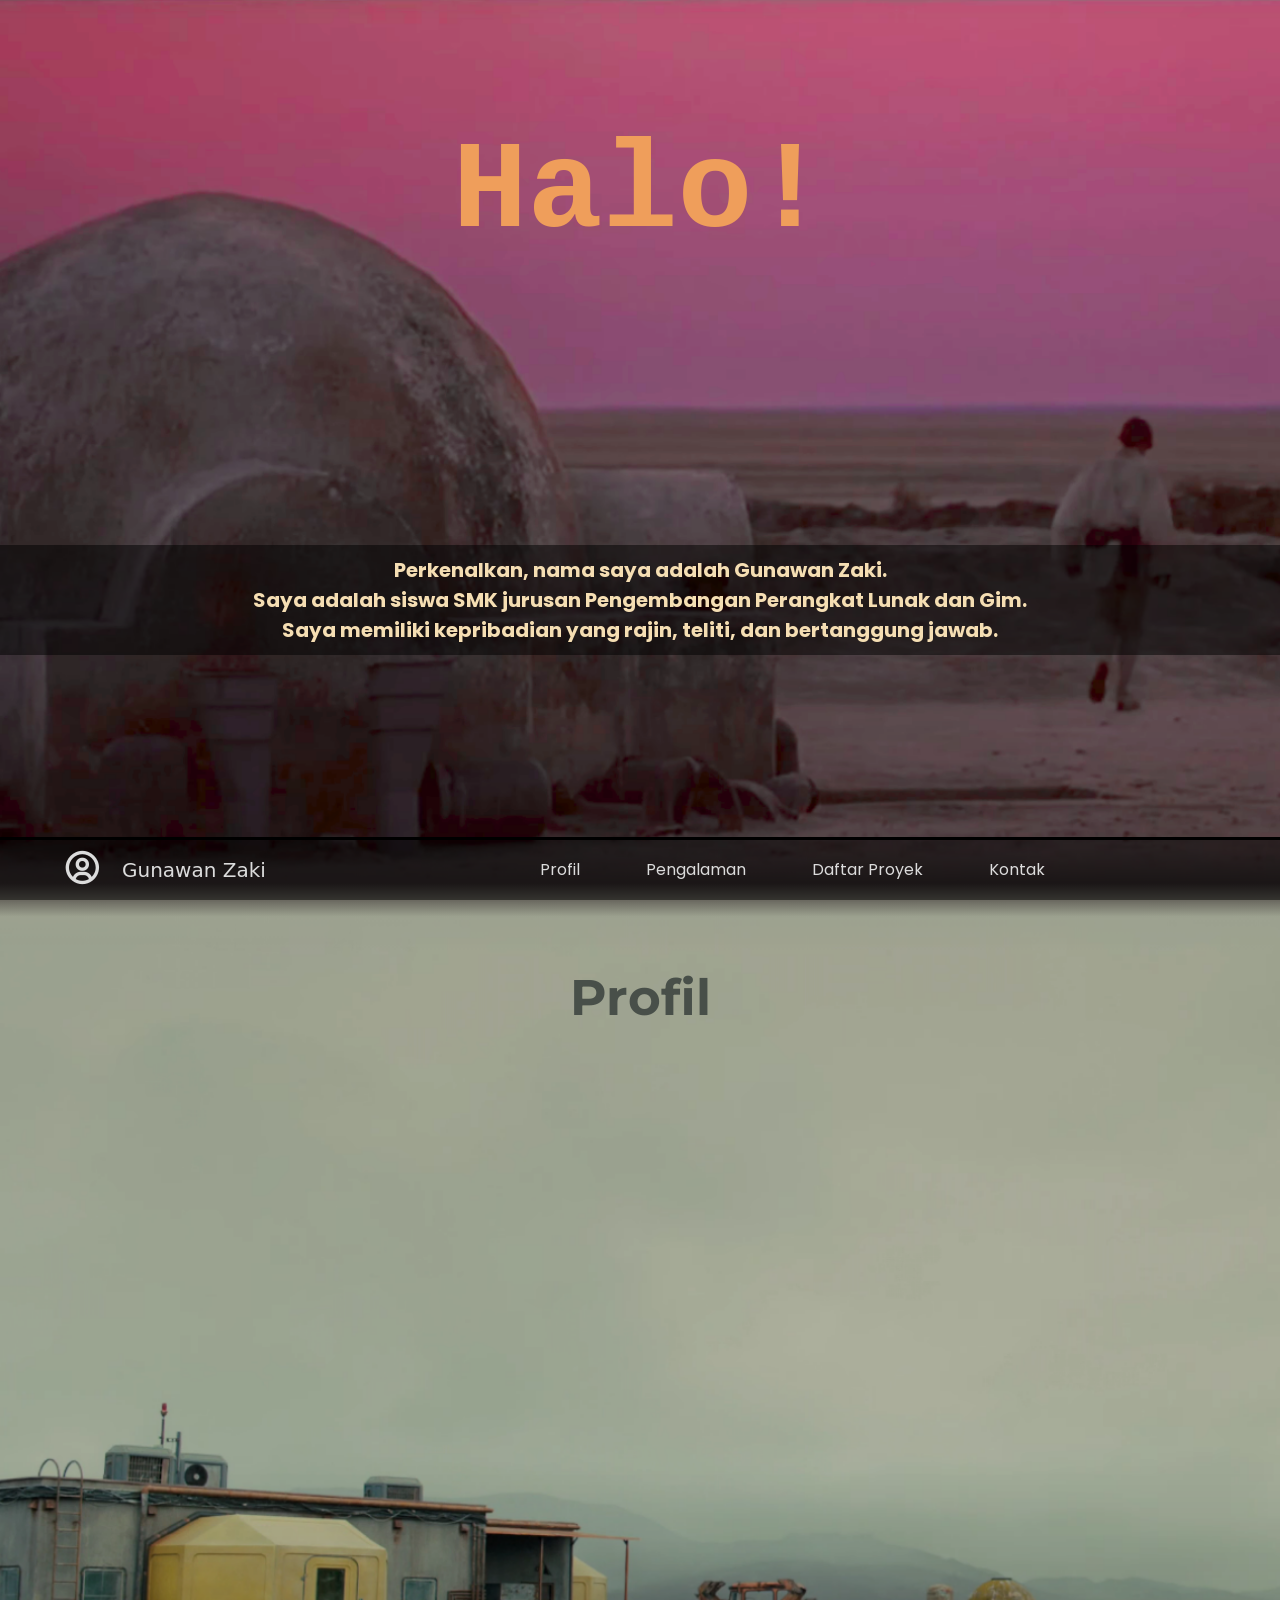
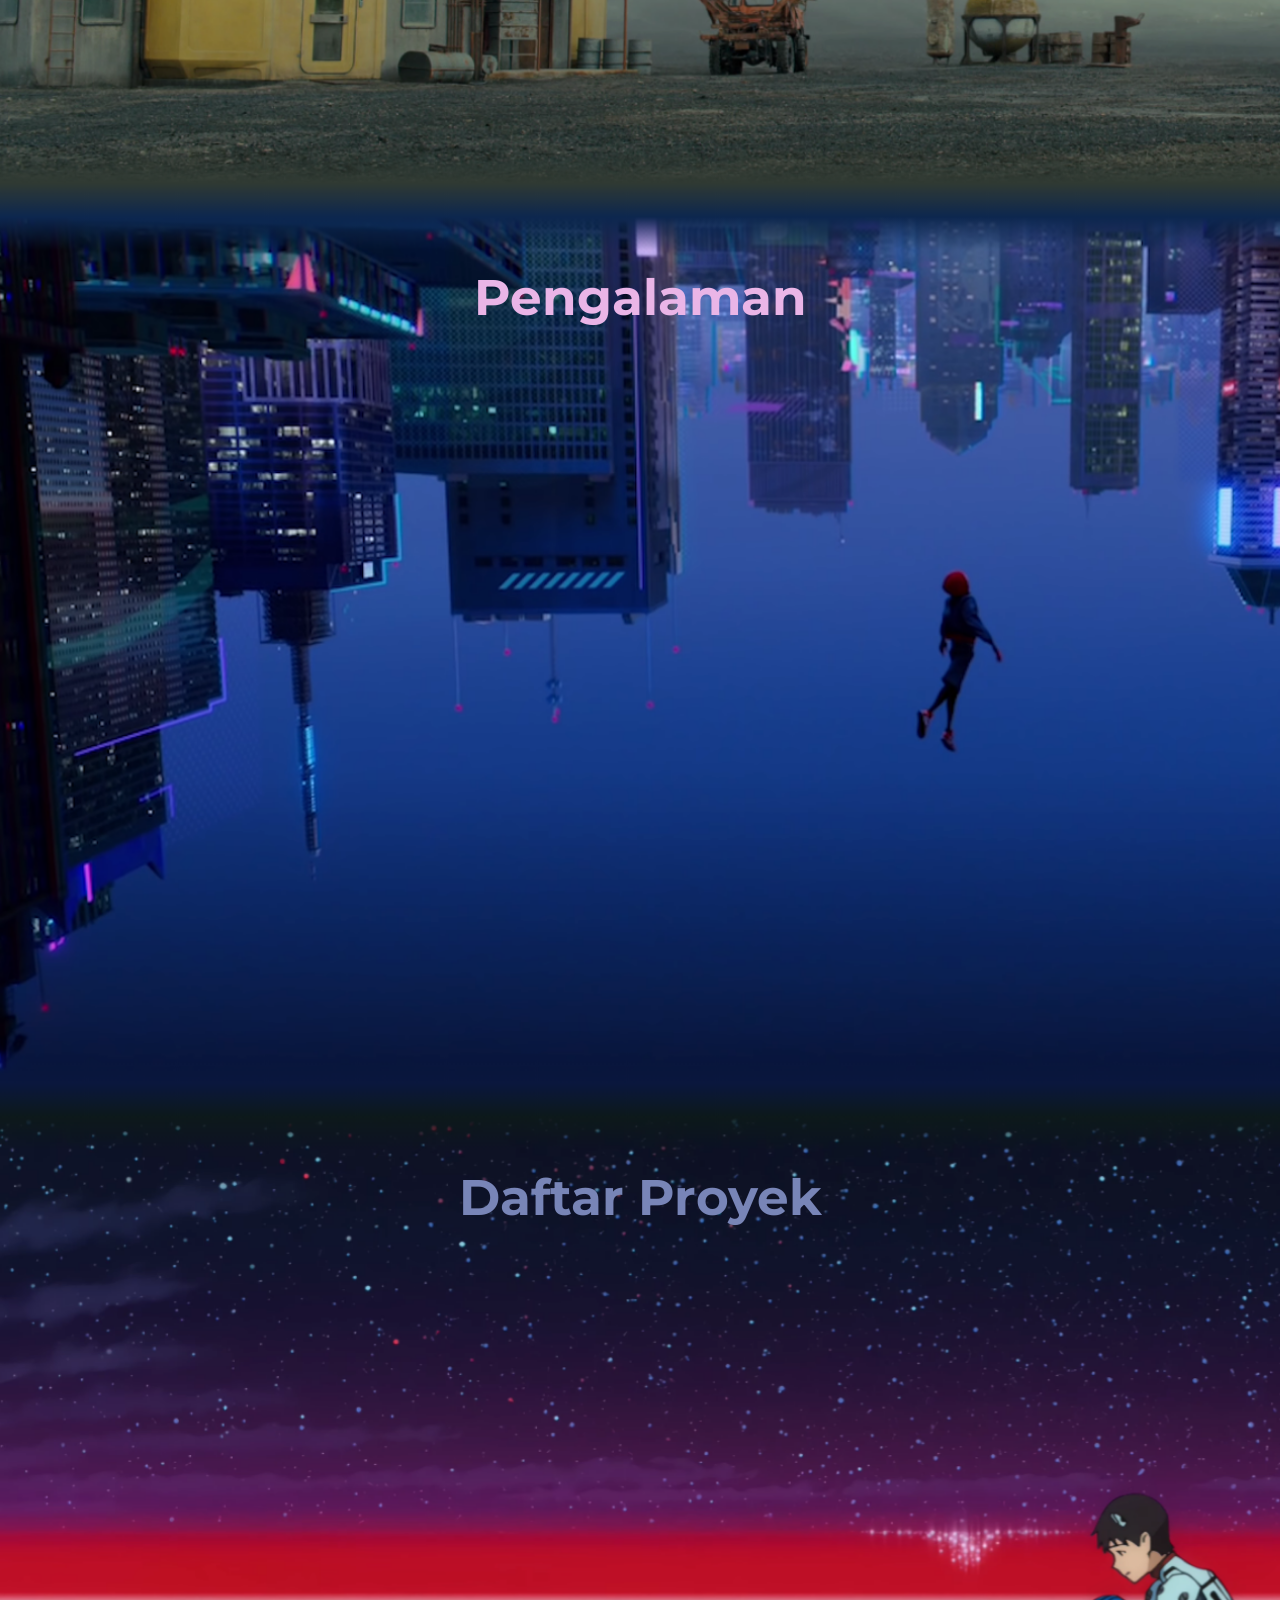
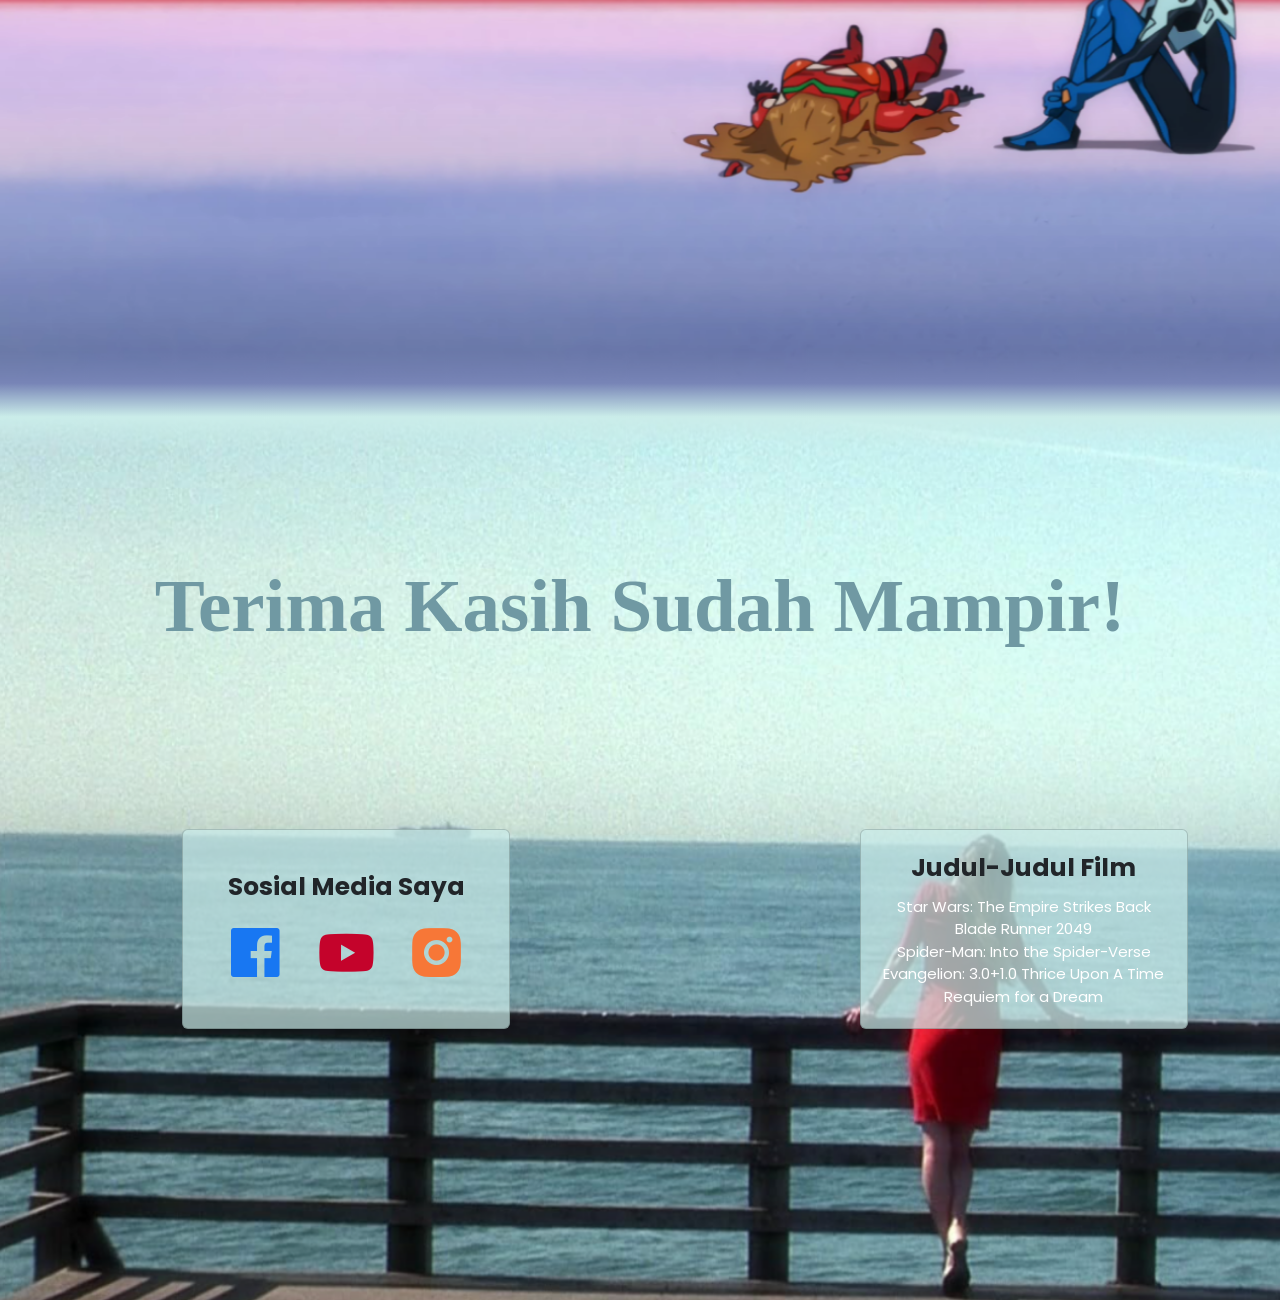
<file: index.html>
<!DOCTYPE html>
<html lang="en">
<head>
    <meta charset="UTF-8">
    <meta name="viewport" content="width=device-width, initial-scale=1.0">
    <title>Portofolioku</title>
    <link rel="stylesheet" href="style.css">
    <link href="https://fonts.googleapis.com/css2?family=Poppins:wght@400;500;600&display=swap" rel="stylesheet">
    <link href="https://fonts.googleapis.com/css2?family=Roboto:wght@400;700&display=swap" rel="stylesheet">
    <link href="https://fonts.googleapis.com/css2?family=Montserrat:wght@400;700&display=swap" rel="stylesheet">
    <link href='https://unpkg.com/boxicons@2.1.1/css/boxicons.min.css' rel='stylesheet'>
    <link href="https://cdn.jsdelivr.net/npm/bootstrap@5.3.2/dist/css/bootstrap.min.css" rel="stylesheet" integrity="sha384-T3c6CoIi6uLrA9TneNEoa7RxnatzjcDSCmG1MXxSR1GAsXEV/Dwwykc2MPK8M2HN" crossorigin="anonymous">
    <script>
        const fonts = ["Poppins", "Times New Roman", "Arial", "Consolas", "Sans Serif","Lucida Sans","Tahoma", "Alice","Courier New","Verdana","Gill Sans","Lucida Sans","Roboto","Montserrat"];
        let currentIndex = 0;
        function changeFontHalo() {
            const halo = document.getElementById("halo");
            halo.style.fontFamily = fonts[currentIndex];
            currentIndex = (currentIndex + 1) % fonts.length;
        }
        setInterval(changeFontHalo, 300);
        function changeFontJob() {
            const halo = document.getElementById("job");
            halo.style.fontFamily = fonts[currentIndex];
            currentIndex = (currentIndex + 1) % fonts.length;
        }
        setInterval(changeFontJob, 300);
        function changeFontTKSM() {
            const halo = document.getElementById("tksm");
            halo.style.fontFamily = fonts[currentIndex];
            currentIndex = (currentIndex + 1) % fonts.length;
        }
        setInterval(changeFontTKSM, 300);
    </script>
</head>
<body>
    <nav class="navbar navbar-expand-lg fixed-bottom">
        <div class="container-fluid">
            <a href="#utama" class="nav-bx">
                <i class="bx bx-user-circle"></i>
                <a class="navbar-brand mb-0 h1" href="#utama">Gunawan Zaki</a>
            </a>
            <div class="collapse navbar-collapse" id="navbarNavAltMarkup">
                <div class="navbar-nav">
                    <a class="nav-link" href="#profil">Profil</a>
                    <a class="nav-link" href="#pengalaman">Pengalaman</a>
                    <a class="nav-link" href="#daftarproyek">Daftar Proyek</a>
                    <a class="nav-link" href="#kontak">Kontak</a>
                </div>
            </div>
        </div>
    </nav>
    <section id="utama" class="utama">
        <div class="halo">
            <p class="halo-teks" id="halo">Halo!</p>
        </div>
        <div class="desk">
            <p class="desk-teks">Perkenalkan, nama saya adalah Gunawan Zaki. <br>Saya adalah siswa SMK jurusan Pengembangan Perangkat Lunak dan Gim. <br>Saya memiliki kepribadian yang rajin, teliti, dan bertanggung jawab.</p>
        </div>
    </section>
    <section id="profil" class="profil">
        <div class="judul">
            <p class="judul-teks">Profil</p>
        </div>
    </section>
    <section id="pengalaman" class="pengalaman">
        <div class="judul">
            <p class="judul-teks">Pengalaman</p>
        </div>
    </section>
    <section id="daftarproyek" class="daftarproyek">
        <div class="judul">
            <p class="judul-teks">Daftar Proyek</p>
        </div>
    </section>
    <section id="kontak" class="kontak">
        <div class="tksm">
            <p class="tksm-teks" id="tksm">Terima Kasih Sudah Mampir!</p>
        </div>
        <div class="container">
            <div class="row">
                <div class="col sosmed">
                    <div class="card card-kontak" style="width: 20.5rem; height: 200px;">
                        <div class="card-body text-center">
                        <h5 class="card-title mt-3 sms">Sosial Media Saya</h5>
                        <a href="https://www.facebook.com" target="_blank">
                            <i class='bx bxl-facebook-square'></i>
                        </a>
                        <a href="https://www.youtube.com/" target="_blank">
                            <i class='bx bxl-youtube'></i>
                        </a>
                        <a href="https://www.instagram.com/" target="_blank">
                            <i class='bx bxl-instagram-alt'></i>
                        </a>
                        </div>
                    </div>
                </div>
                <div class="col film">
                    <div class="card card-kontak film" style="width: 20.5rem; height: 200px;">
                        <div class="card-body text-center">
                            <h5 class="card-title jjf">Judul-Judul Film</h5>
                            <div class="daftarfilm">
                                <a href="https://en.wikipedia.org/wiki/The_Empire_Strikes_Back" target="_blank">
                                    Star Wars: The Empire Strikes Back <br>
                                </a>
                                <a href="https://en.wikipedia.org/wiki/Blade_Runner_2049" target="_blank">
                                    Blade Runner 2049 <br>
                                </a>
                                <a href="https://en.wikipedia.org/wiki/Spider-Man:_Into_the_Spider-Verse" target="_blank">
                                    Spider-Man: Into the Spider-Verse <br>
                                </a>
                                <a href="https://en.wikipedia.org/wiki/Evangelion:_3.0%2B1.0_Thrice_Upon_a_Time" target="_blank">
                                    Evangelion: 3.0+1.0 Thrice Upon A Time <br>
                                </a>
                                <a href="https://en.wikipedia.org/wiki/Requiem_for_a_Dream" target="_blank">
                                    Requiem for a Dream <br>
                                </a>
                            </div>
                        </div>
                    </div>
                </div>
            </div>
        </div>
    </section>
    <script src="https://cdn.jsdelivr.net/npm/bootstrap@5.3.2/dist/js/bootstrap.bundle.min.js" integrity="sha384-C6RzsynM9kWDrMNeT87bh95OGNyZPhcTNXj1NW7RuBCsyN/o0jlpcV8Qyq46cDfL" crossorigin="anonymous"></script>
</body>
</html>
</file>
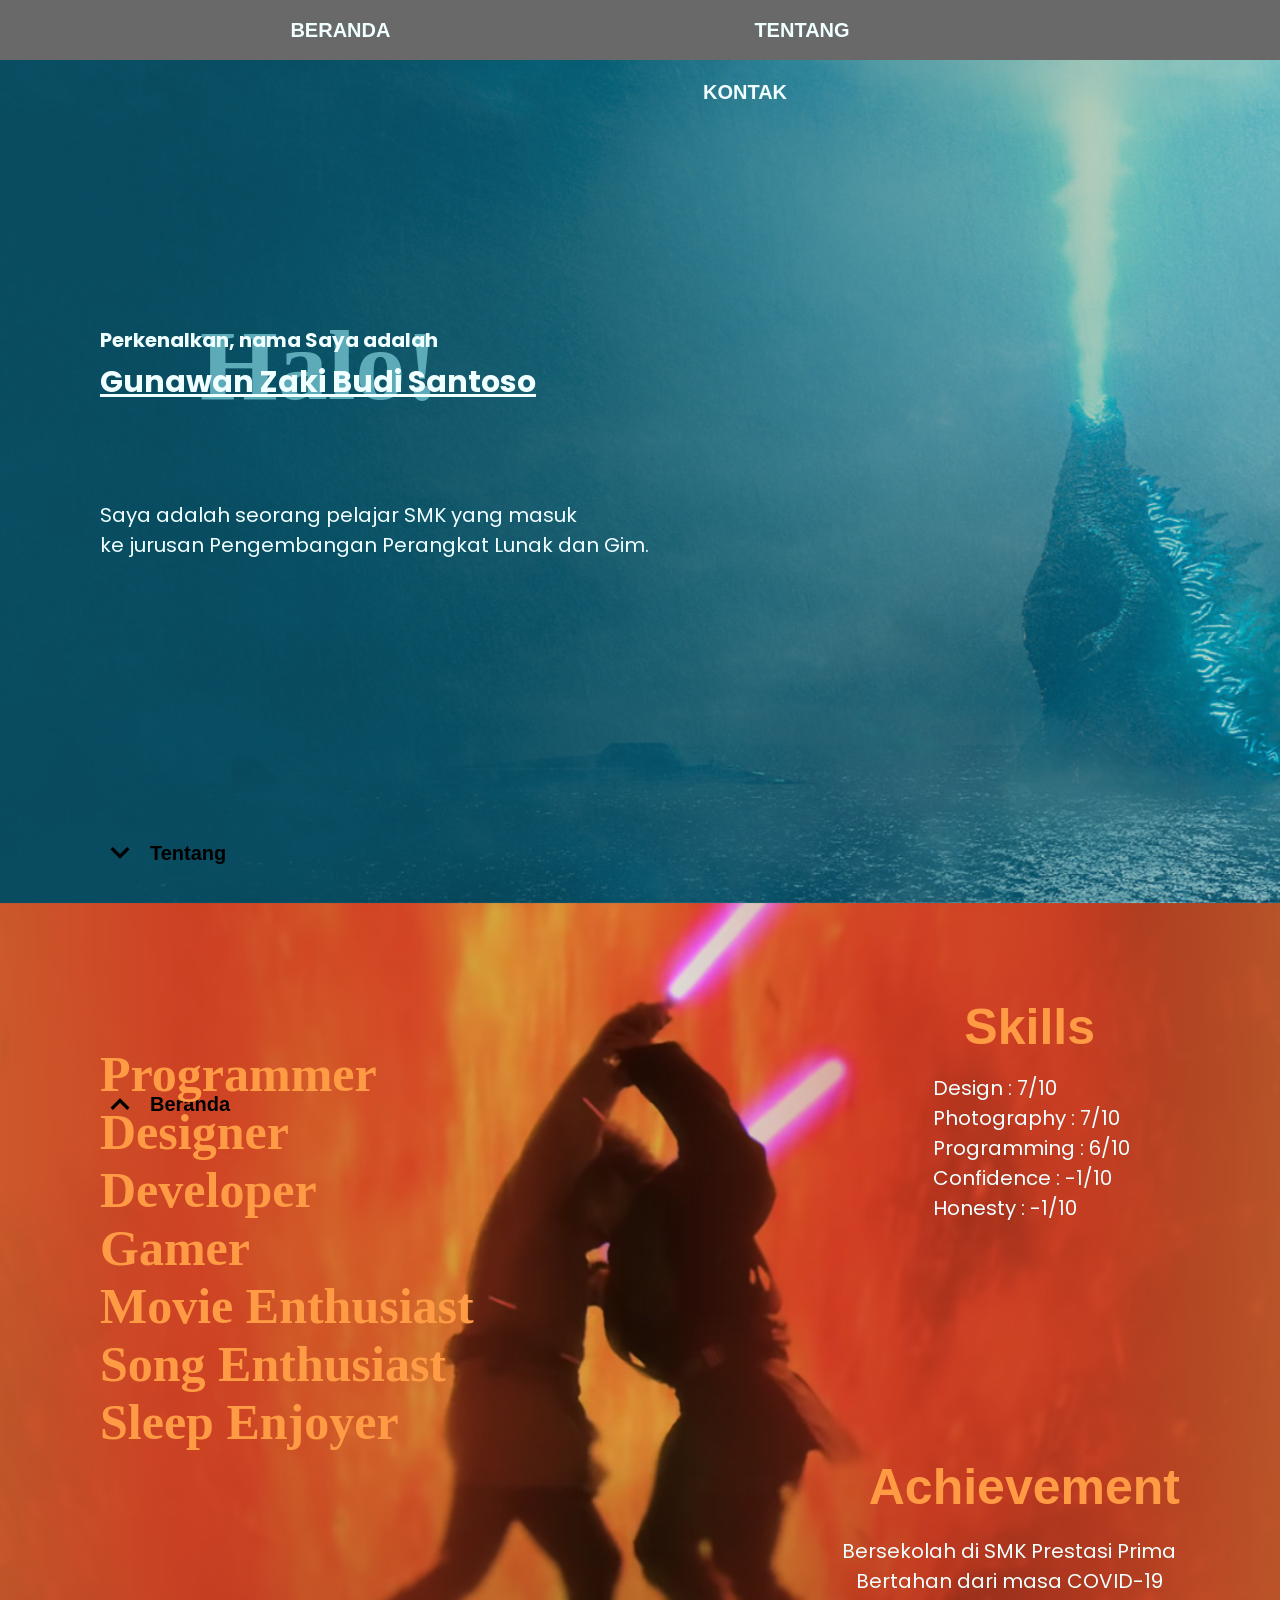
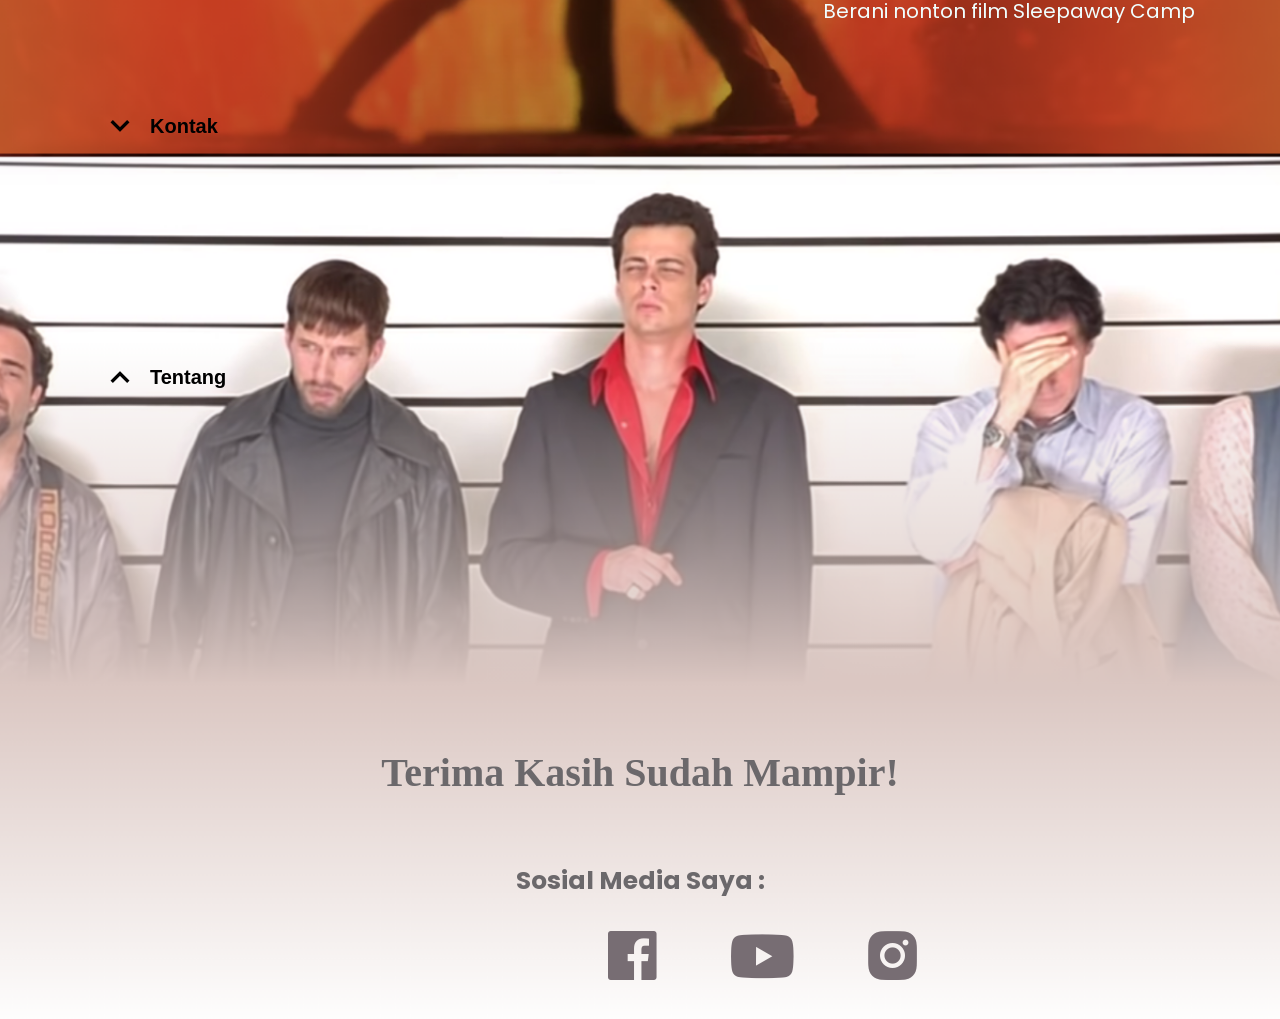
<file: portindex.html>
<!DOCTYPE html>
<html>
<head>
    <meta charset="UTF-8">
    <meta name="viewport" content="width=device-width, initial-scale=1">
    <title>Portofolio Zaki</title>
    <link href="https://fonts.googleapis.com/css2?family=Poppins:wght@400;500;600&display=swap" rel="stylesheet">
    <link href="https://fonts.googleapis.com/css2?family=Roboto:wght@400;700&display=swap" rel="stylesheet">
    <link href='https://unpkg.com/boxicons@2.1.1/css/boxicons.min.css' rel='stylesheet'>
    <link rel="stylesheet" href="portstyle.css">
    <script>
        const fonts = ["Poppins", "Times New Roman", "Arial", "Consolas", "Sans Serif","Lucida Sans","Tahoma", "Alice","Courier New","Verdana","Gill Sans","Lucida Sans","Roboto"];
        let currentIndex = 0;
        function changeFontHalo() {
            const halo = document.getElementById("halo");
            halo.style.fontFamily = fonts[currentIndex];
            currentIndex = (currentIndex + 1) % fonts.length;
        }
        setInterval(changeFontHalo, 300);
        function changeFontJob() {
            const halo = document.getElementById("job");
            halo.style.fontFamily = fonts[currentIndex];
            currentIndex = (currentIndex + 1) % fonts.length;
        }
        setInterval(changeFontJob, 300);
        function changeFontTKSM() {
            const halo = document.getElementById("tksm");
            halo.style.fontFamily = fonts[currentIndex];
            currentIndex = (currentIndex + 1) % fonts.length;
        }
        setInterval(changeFontTKSM, 300);
    </script>
</head>
<body>
    <div class="navbar">
        <nav>
            <ul>
                <li><a href="#beranda">BERANDA</a></li>
                <li><a href="#tentang">TENTANG</a></li>
                <li><a href="#kontak">KONTAK</a></li>
            </ul>            
        </nav>
    </div>
    <section class="container" id="beranda">
        <p class="halo" id="halo">Halo!</p>
        <p class="berandadesk1">Perkenalkan, nama Saya adalah</p>
        <p class="nama" style="text-decoration: underline;">Gunawan Zaki Budi Santoso</p>
        <p class="berandadesk2">Saya adalah seorang pelajar SMK yang masuk<br>
            ke jurusan Pengembangan Perangkat Lunak dan Gim.
        </p>
        <a class='bx bx-chevron-down' href="#tentang"></a>
        <a class="scrolldown" href="#tentang">Tentang</a>
    </section>
    <section class="container" id="tentang">
        <a class='bx bx-chevron-up' href="#beranda"></a>
        <a class="scrollup" href="#beranda">Beranda</a>
        <p class="job" id="job">
            Programmer<br>Designer<br>Developer<br>Gamer<br>Movie Enthusiast<br>Song Enthusiast<br>Sleep Enjoyer
        </p>
        <p class="skills">Skills</p>
        <p class="skillslist">
            Design : 7/10<br>
            Photography : 7/10<br>
            Programming : 6/10<br>
            Confidence : -1/10<br>
            Honesty : -1/10<br>
        </p>
        <p class="achieve">Achievement</p>
        <p class="achievelist">
            Bersekolah di SMK Prestasi Prima<br>
            Bertahan dari masa COVID-19<br>
            Berani nonton film Sleepaway Camp
        </p>
        <a class='bx bx-chevron-down' href="#kontak"></a>
        <a class="scrolldown" href="#kontak">Kontak</a>
    </section>
    <section class="container" id="kontak">
        <a class='bx bx-chevron-up' href="#tentang"></a>
        <a class="scrollup" href="#tentang">Tentang</a>
        <p class="tksm" id="tksm">Terima Kasih Sudah Mampir!</p>
        <p class="sosmed">Sosial Media Saya :</p>
        <a href="https://www.facebook.com/renaldii.prawirya/videos/771002637307322" target="_blank">
            <i class='bx bxl-facebook-square'></i>
        </a>
        <a href="https://www.youtube.com/watch?v=w09ukdgQKho" target="_blank">
            <i class='bx bxl-youtube'></i>
        </a>
        <a href="https://www.instagram.com/p/CvHr6AbxG21/?igshid=MzRlODBiNWFlZA==" target="_blank">
            <i class='bx bxl-instagram-alt'></i>
        </a>
    </section>
</body>
</file>
<file: style.css>
html{
    scroll-behavior: smooth;
}
body{
    margin: 0;
}
*{
    margin: 0;
    padding: 0;
    box-sizing: border-box;
}
nav{
    background-color: rgba(0, 0, 0, 0.5);
    border-top-width: 3px;
    border-top-style: solid;
    border-top-color: black;
}
.nav-bx{
    margin-left: 50px;
}
.bx-user-circle{
    font-size: 40px;
    color: gainsboro;
    margin-right: 20px;
}
.navbar-brand{
    color: gainsboro !important;
    font-weight: bold;
}
.collapse{
    margin-left: 250px;
}
.nav-link{
    padding: 10px;
    margin-right: 50px;
    font-family: 'Poppins';
    color: gainsboro !important;
    text-decoration: none;
}
.nav-link:hover{
    background-color: rgba(0, 0, 0, 0.3);
    color: white !important;
}
.utama{
    height: 100vh;
    background: #B04A6A;
    background-image: url(img/utama.png);
    background-size: cover;
    margin: 0;
    padding: 0;
}
.halo{
    padding-top: 100px;
    text-align: center;
}
.halo-teks{
    font-family: 'Poppins';
    font-weight: bold;
    font-size: 125px;
    color: rgb(239, 158, 91);
}
.desk{
    padding-top: 241px;
    text-align: center;
}
.desk-teks{
    font-family: 'Poppins';
    font-weight: bold;
    font-size: 20px;
    color: wheat;
    padding: 10px;
    text-align: center;
    background-color: rgba(0, 0, 0, 0.5);
}
.profil{
    height: 100vh;
    background: #9da491;
    background-image: url(img/profil.png);
    background-size: cover;
    margin: 0;
    padding: 0;
}
.profil p{
    color: #484f49;
}
.judul{
    padding-top: 50px;
    text-align: center;
}
.judul-teks{
    font-family: 'Montserrat';
    font-weight: bold;
    font-size: 50px;
    padding: 10px;
    text-align: center;
}
.pengalaman{
    height: 100vh;
    background: #254392;
    background-image: url(img/pengalaman.png);
    background-size: cover;
    margin: 0;
    padding: 0;
}
.pengalaman p{
    color: #EAB5E7;
}
.daftarproyek{
    height: 100vh;
    background: #b3212f;
    background-image: url(img/daftarProyek.png);
    background-size: cover;
    margin: 0;
    padding: 0;
}
.daftarproyek p{
    color: #7885b7;
}
.kontak{
    height: 100vh;
    background: #cbedea;
    background-image: url(img/kontak.png);
    background-size: cover;
    margin: 0;
    padding: 0;
}
.tksm{
    text-align: center;
    padding-top: 150px;
}
.tksm-teks{
    font-family: 'Poppins';
    font-weight: bold;
    font-size: 75px;
    color: #7099a3;
}
.row{
    padding-top: 150px;
    padding-left: 100px;
}
.card-kontak{
    background-color: rgba(203, 237, 234, 0.7) !important;
}
.sosmed a {
    text-decoration: none;
}
.sms{
    font-family: 'Poppins';
    font-size: 25px;
    font-weight: bold;
    text-align: center;
    padding-top: 10px;
    padding-bottom: 10px;
}
.bxl-facebook-square{
    color: #1877f2;
    font-size: 65px;
    margin-right: 20px;
    border-radius: 15px;
}
.bxl-facebook-square:hover{
    background-color: rgba(24, 119, 242, 0.3);
}
.bxl-youtube{
    color: #c4032b;
    font-size: 65px;
    border-radius: 15px;
}
.bxl-youtube:hover{
    background-color: rgba(196, 3, 43, 0.3);
}
.bxl-instagram-alt{
    color: #f77737;
    font-size: 65px;
    margin-left: 20px;
    border-radius: 15px;
}
.bxl-instagram-alt:hover{
    background-color: rgba(247, 119, 55, 0.3);
}
.film{
    margin-left: 105px;
}
.jjf{
    font-family: 'Poppins';
    font-size: 25px;
    font-weight: bold;
    text-align: center;
    padding-top: 7px;
    padding-bottom: 5px;
}
.daftarfilm{
    font-family: 'Poppins';
    font-size: 15px;
    text-align: center;
    text-decoration: none;
}
.daftarfilm a {
    text-decoration: none;
    color: white;
    padding: 2px;
    border-radius: 5px;
}
.daftarfilm a:hover{
    background-color: rgba(112, 153, 163, 0.8);
}
</file>
<file: portstyle.css>
*{
    margin: 0px;
    padding: 0px;
    box-sizing: border-box;
}
body {
    background: url('backg.png');
    background-size: cover;
    background-position-x: center;
    background-position-y: top;
    background-repeat: no-repeat;
}
html{
  scroll-behavior: smooth;
}
nav{
    width: 100%;
    height: 60px;
    line-height: 60px;
    flex: 1;
    text-align: center;
    background-color: dimgray;
    padding: 0px 100px;
    position: fixed;
    top: 0;
    z-index: 2;
}
nav ul li{
    list-style: none;
    display: inline-block;
    margin-left: 60px;
}
nav ul li a{
    text-decoration: none;
    font-size: 20px;
    font-family: 'Lucida Sans', 'Lucida Sans Regular', 'Lucida Grande', 'Lucida Sans Unicode', Geneva, Verdana, sans-serif;
    font-weight: bold;
}
nav ul li:nth-child(1) a {
    color: azure;
    margin-right: 100px;
}
nav ul li:nth-child(1) a:hover{
    color: #5DABB9;
}
nav ul li:nth-child(2) a {
    color: azure;
    margin-right: 200px;
    margin-left: 200px;
}
nav ul li:nth-child(2) a:hover{
    color: #FF9B45;
}
nav ul li:nth-child(3) a {
    color: azure;
    margin-left: 150px;
}
nav ul li:nth-child(3) a:hover{
    color: #C9B9B4;
}
.container {
  height: 97vh;
  width: 100%;
  position: relative;
}
.halo{
    font-size: 100px;
    font-weight: bold;
    position: absolute;
    left: 200px;
    bottom: 450px;
    color: #5DABB9;
    z-index: 1;
}
.berandadesk1{
  font-family: 'Poppins', sans-serif;
  font-size: 20px;
  font-weight: bold;
  color: azure;
  position: absolute;
  left: 100px;
  top: 325px;
  z-index: 1;
}
.nama{
    font-family: 'Poppins', sans-serif;
    font-size: 30px;
    font-weight: bold;
    color: azure;
    position: absolute;
    left: 100px;
    top: 360px;
    z-index: 1;
}
.berandadesk2{
    font-family: 'Poppins', sans-serif;
    font-size: 20px;
    color: azure;
    position: absolute;
    left: 100px;
    top: 500px;
    z-index: 1;
}
.bx-chevron-up{
  font-size: 40px;
  bottom: 620px;
  left: 100px;
  position: absolute;
  text-decoration: none;
  color: black;
}
.scrollup{
  font-size: 20px;
  font-family: 'Lucida Sans', 'Lucida Sans Regular', 'Lucida Grande', 'Lucida Sans Unicode', Geneva, Verdana, sans-serif;
  font-weight: bold;
  bottom: 630px;
  left: 150px;
  position: absolute;
  text-decoration: none;
  color: black;
}
.bx-chevron-down{
  font-size: 40px;
  bottom: 1px;
  left: 100px;
  position: absolute;
  text-decoration: none;
  color: black;
}
.scrolldown{
  font-size: 20px;
  font-family: 'Lucida Sans', 'Lucida Sans Regular', 'Lucida Grande', 'Lucida Sans Unicode', Geneva, Verdana, sans-serif;
  font-weight: bold;
  bottom: 8px;
  left: 150px;
  position: absolute;
  text-decoration: none;
  color: black;
}
.job{
  position: absolute;
  font-size: 50px;
  font-weight: bold;
  color: #FF9B45;
  top: 375px;
  left: 100px;
  transform: translate(0, -50%);
}
.skills{
  position: absolute;
  font-family: 'Lucida Sans', 'Lucida Sans Regular', 'Lucida Grande', 'Lucida Sans Unicode', Geneva, Verdana, sans-serif;
  font-size: 50px;
  font-weight: bold;
  color: #FF9B45;
  top: 125px;
  right: 185px;
}
.skillslist{
  position: absolute;
  font-family: 'Poppins', sans-serif;
  font-size: 20px;
  color: azure;
  top: 200px;
  right: 150px;
}
.achieve{
  position: absolute;
  font-family: 'Lucida Sans', 'Lucida Sans Regular', 'Lucida Grande', 'Lucida Sans Unicode', Geneva, Verdana, sans-serif;
  font-size: 50px;
  font-weight: bold;
  color: #FF9B45;
  bottom: 230px;
  right: 100px;
}
.achievelist{
  position: absolute;
  font-family: 'Poppins', sans-serif;
  font-size: 20px;
  color: azure;
  bottom: 120px;
  right: 85px;
  text-align: center;
}
.tksm{
  position: absolute;
  bottom: 200px;
  left: 50%;
  transform: translate(-50%, -50%);
  color: #6b686b;
  font-weight: bold;
  font-size: 40px;
  text-align: center;
}
.sosmed{
  position: absolute;
  bottom: 100px;
  left: 50%;
  transform: translate(-50%, -50%);
  color: #6b686b;
  font-weight: bold;
  font-size: 25px;
  text-align: center;
  font-family: 'Poppins', sans-serif;
}
.bxl-facebook-square{
  color: #776D73;
  position: absolute;
  left: 600px;
  bottom: 31px;
  font-size: 65px;
}
.bxl-youtube {
    color: #776D73;
    position: absolute;
    left: 725px;
    bottom: 25px;
    font-size: 75px;
}
.bxl-instagram-alt {
    color: #776D73;
    position: absolute;
    left: 860px;
    bottom: 31px;
    font-size: 65px;
}
</file>
